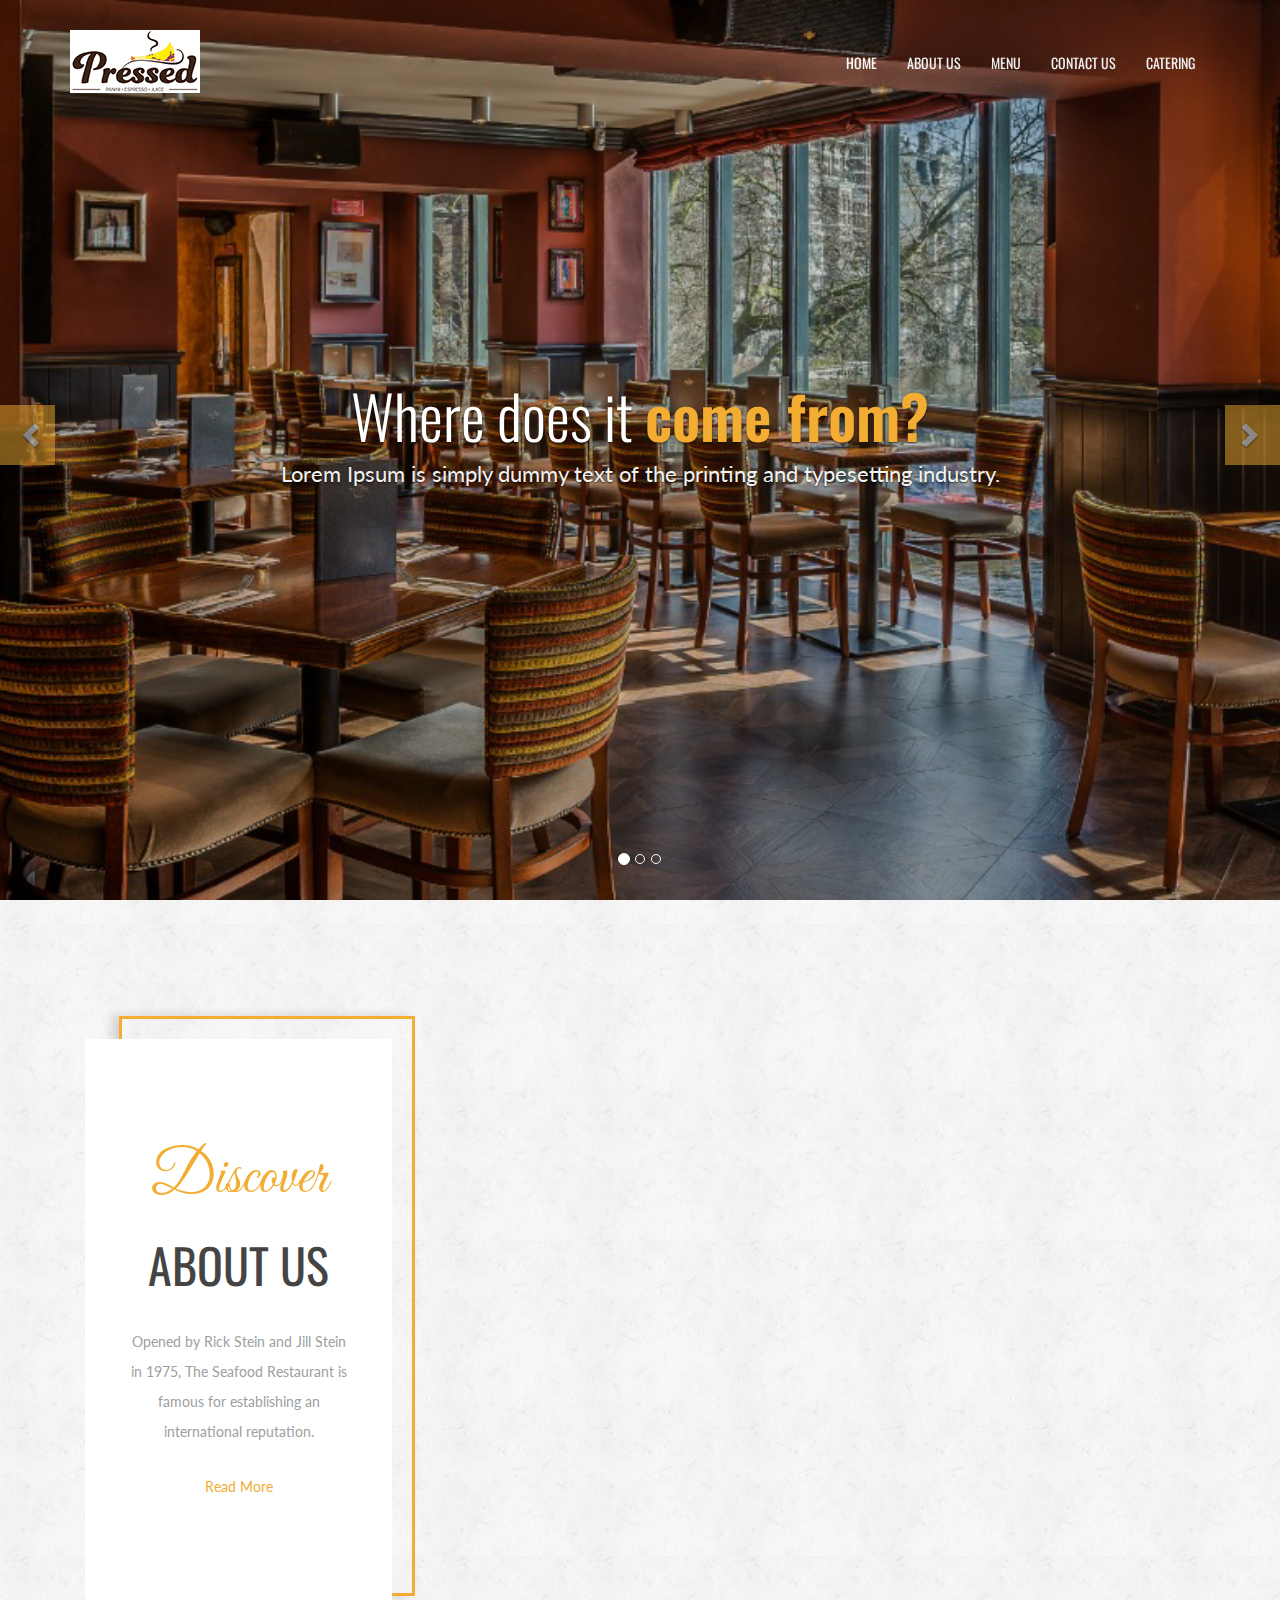
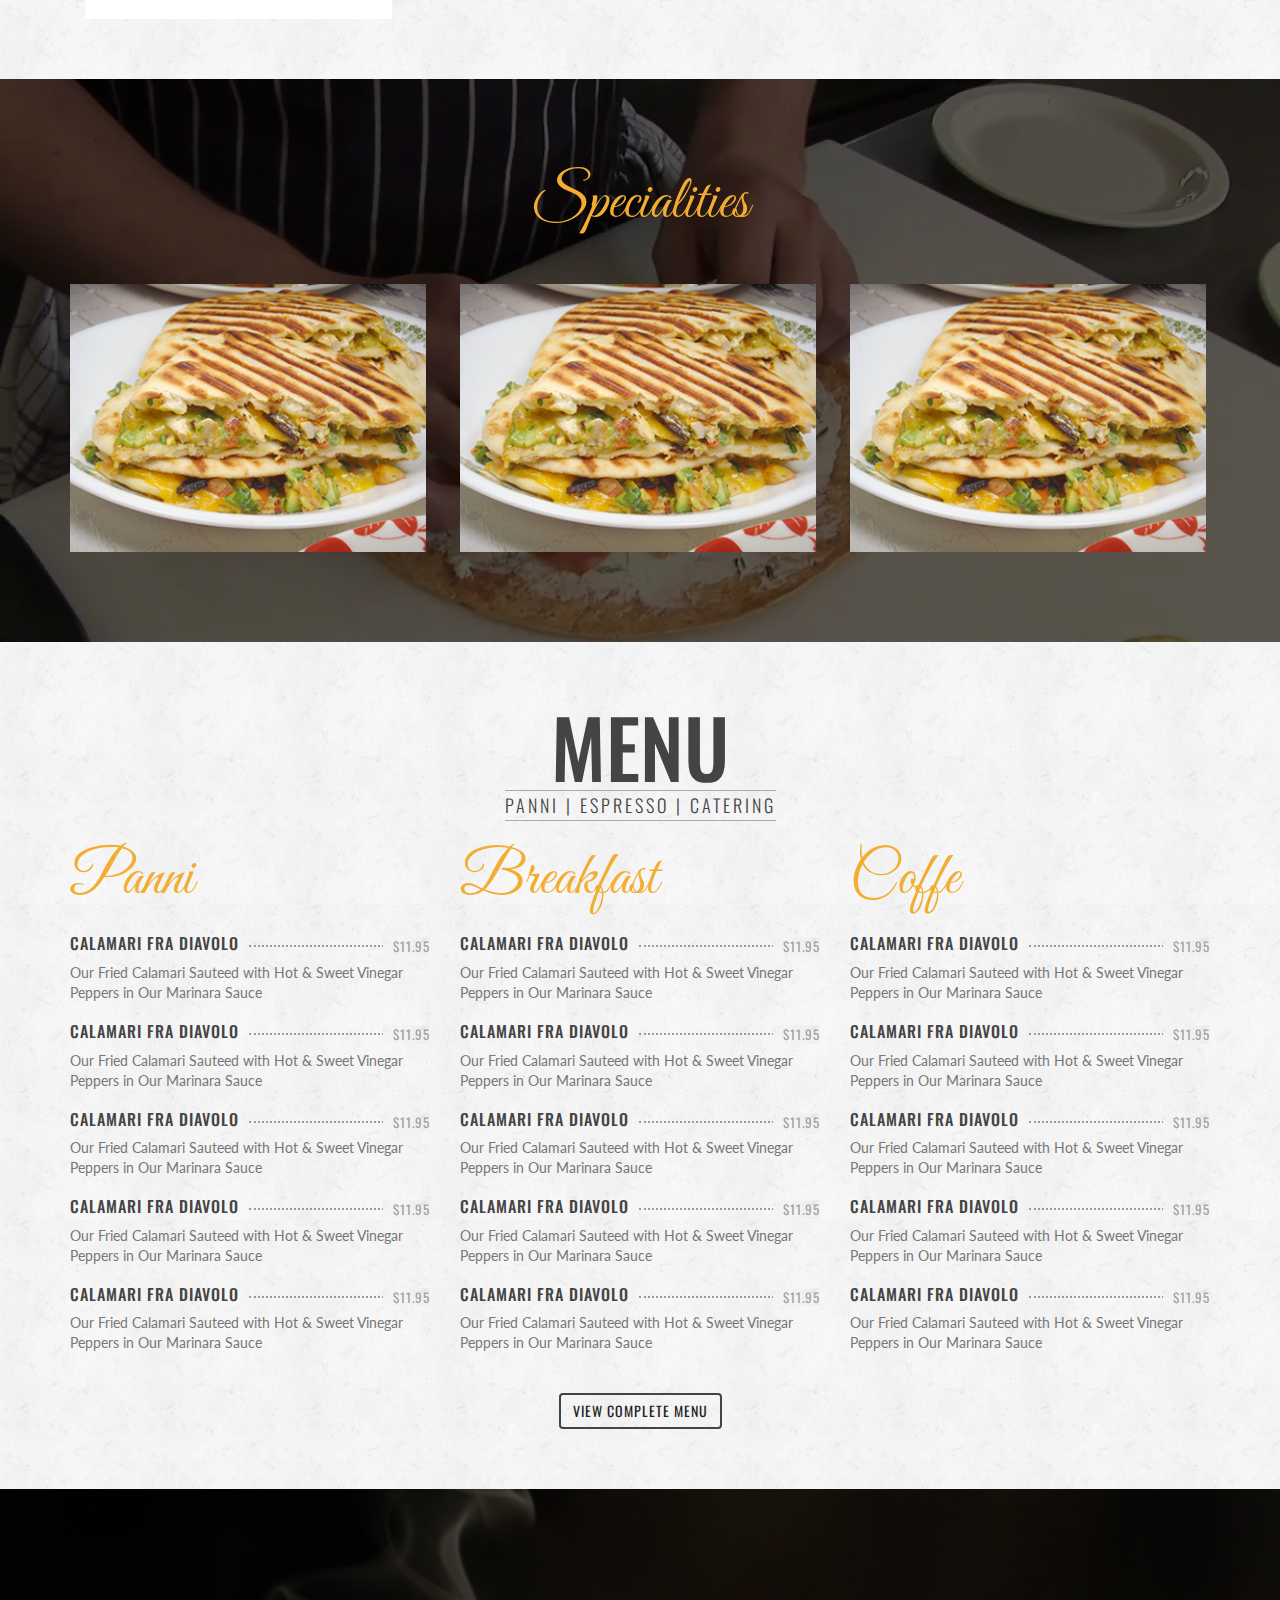
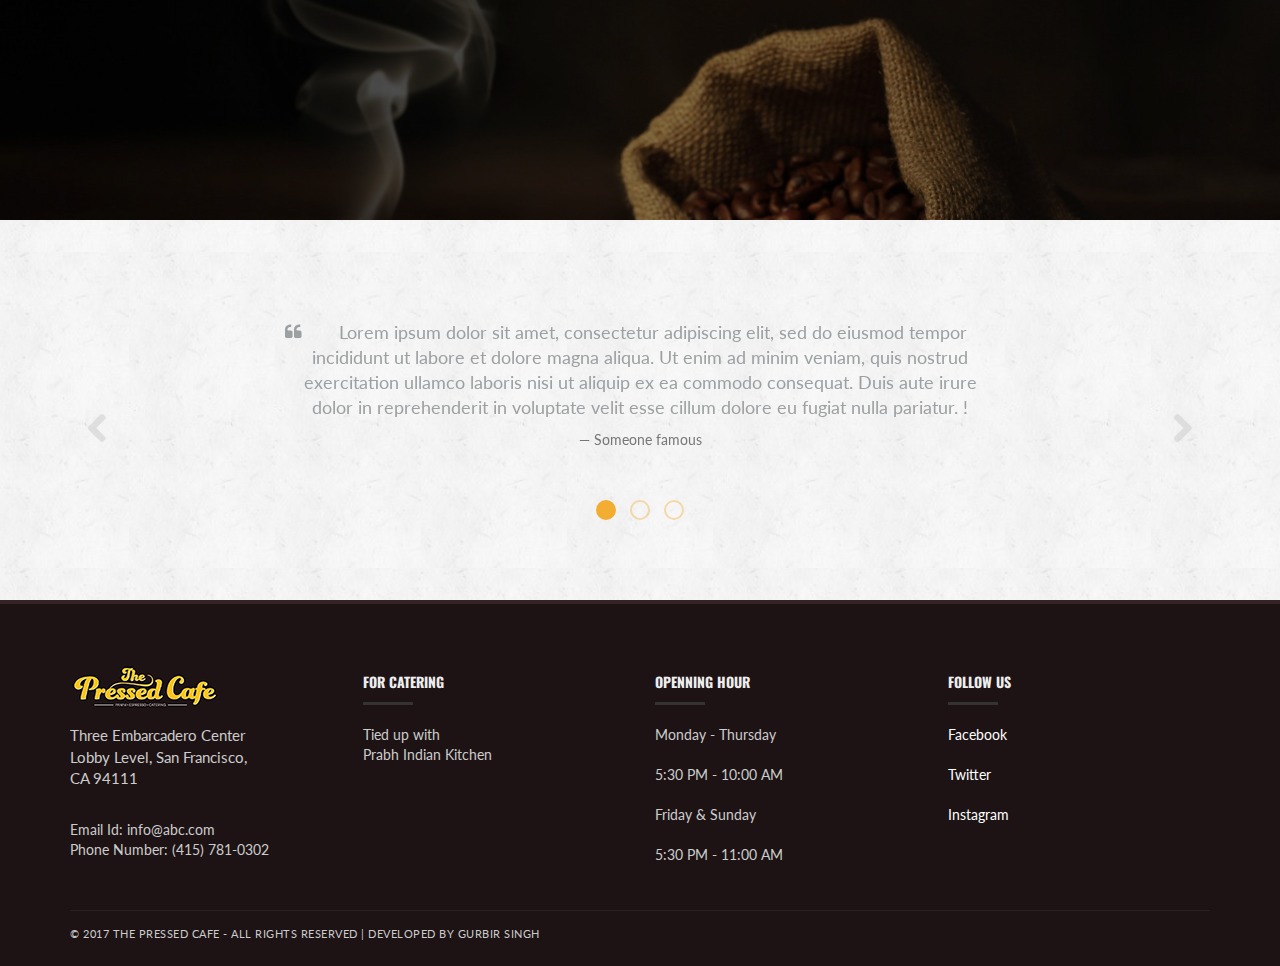
<file: index.html>
<!DOCTYPE html PUBLIC "-//W3C//DTD XHTML 1.0 Transitional//EN" "http://www.w3.org/TR/xhtml1/DTD/xhtml1-transitional.dtd">
<html xmlns="http://www.w3.org/1999/xhtml">
<head>
<meta http-equiv="Content-Type" content="text/html; charset=UTF-8" />
<meta name="viewport" content="width=device-width, initial-scale=1, maximum-scale=1">
<title>The Pressed Cafe: Home</title>

<!-- CSS -->
<link rel="stylesheet" href="css/bootstrap.min.css">
<link rel="stylesheet" href="fonts/font-awesome.min.css" />
<link rel="stylesheet" href="css/animate.css" />
<link rel="stylesheet" href="css/style.css" />
<link rel="stylesheet" href="css/responsive.css" />

<!-- JS -->
<script src="js/jquery.min.js"></script>
<script src="js/bootstrap.min.js"></script>


</head>

<body>

<!-- Menu -->
<nav class="navbar navbar-inverse" data-spy="affix" data-offset-top="80">
  <div class="container">
    <div class="navbar-header">
      <button type="button" class="navbar-toggle" data-toggle="collapse" data-target="#myNavbar">
        <span class="icon-bar"></span>
        <span class="icon-bar"></span>
        <span class="icon-bar"></span>                        
      </button>
      <a class="navbar-brand" href="index.html"><img src="images/logo.jpg" /></a>
    </div>
    <div class="collapse navbar-collapse" id="myNavbar">
      <ul class="nav navbar-nav navbar-right">
        <li class="active"><a href="index.html">Home</a></li>
        <li><a href="about.html">About Us</a></li>
        <li><a href="menu.html">MENU</a></li>
        <li><a href="contact.html">Contact US</a></li>
        <li><a href="catering.html">Catering</a></li>
      </ul>
    </div>
  </div>
</nav>
  

<!-- /Menu -->

<!-- SLider -->
<section id="myCarousel" class="carousel slide">
        <!-- Indicators -->
        <ol class="carousel-indicators">
            <li data-target="#myCarousel" data-slide-to="0" class="active"></li>
            <li data-target="#myCarousel" data-slide-to="1"></li>
            <li data-target="#myCarousel" data-slide-to="2"></li>
        </ol>

        <!-- Wrapper for Slides -->
        <div class="carousel-inner">
            <div class="item active">
                <div class="fill" style="background-image:url('images/slide1.jpg');"></div>
                <div class="carousel-caption wow" data="500ms">
                    <h2>Where does it <span>come from?</span></h2>
                    <p>Lorem Ipsum is simply dummy text of the printing and typesetting industry.</p>
                </div>
            </div>
            <div class="item">
                <div class="fill" style="background-image:url('images/slide2.jpg');"></div>
                <div class="carousel-caption">
                    <h2>Why do we <span>use it?</span></h2>
                    <p>Lorem Ipsum is simply dummy text of the printing and typesetting industry.</p>
                </div>
            </div>
            <div class="item">
                <div class="fill" style="background-image:url('images/slide3.jpg');"></div>
                <div class="carousel-caption">
                    <h2>What is Lorem <span>Ipsum?</span></h2>
                    <p>Lorem Ipsum is simply dummy text of the printing and typesetting industry.</p>
                </div>
            </div>
        </div>

        <!-- Controls -->
        <!-- Left and right controls -->
        <a class="left carousel-control" href="#myCarousel" role="button" data-slide="prev">
          <span class="glyphicon glyphicon-chevron-left" aria-hidden="true"></span>
          <span class="sr-only">Previous</span>
        </a>
        <a class="right carousel-control" href="#myCarousel" role="button" data-slide="next">
          <span class="glyphicon glyphicon-chevron-right" aria-hidden="true"></span>
          <span class="sr-only">Next</span>
        </a>

</section>
<!-- /SLider-->

<section class="section">
	<div class="container">
		<div class="row">
        	<!-- Side design-->
        	<div class="wpb_column vc_column_container col-md-4 col-sm-12 col-xs-12">
            	<div class="vc_column-inner vc_custom_1465202647513">
                	<div class="wpb_wrapper">       
                     <div class="rit-boxStory boxText  clearfix">
                        <div class="boxStory-content">
                            <div class="group-image-boxStory clearfix">
                                <div class="content clearfix">
            						<div class="sub_title"><h4 class="subtitle">Discover</h4><h3 class="bannertitle">About Us</h3></div> 
                                    	<div class="des-banner">
                                        	<p>Opened by Rick Stein and Jill Stein in 1975, The Seafood Restaurant is famous for establishing an international reputation. </p>
                                        </div>
                                        <a class="linkbanner" href="about.html">Read More</a>
                                </div>
                           	</div>
                        </div>
                    <div class="boxStory-border">
                        <div class="boxStory-border-inner">
                        </div>
                    </div>

        			</div>

        			</div>
        		</div>
        	</div>
        	<!-- SIde Design End -->
            
            <div class="col-md-4 col-sm-6 col-xs-6">
            	<div class="boxStory-border-inner wow slideInUp" data-wow-duration="1s">
         			<img height="592" src="images/a1.jpg" class="img-responsive" alt="" />
                 </div>
            </div>
            
            <div class="col-md-4 col-sm-6 col-xs-6">
            	<div class="boxStory-border-inner box-story-top wow slideInUp" data-wow-duration="1s">
         			<img height="592" src="images/f2.jpg" class="img-responsive" alt="" />
                 </div>
            </div>
            
            
        </div>
    </div>
</section>

<div id="demo-1" data-dir="down" class="parallax">
	<div class="container">
    	<div class="row">
        	<div class="col-md-12 col-sm-12 col-xs-12">
            	<h4 class="subtitle text-center">Specialities</h4>
            </div>
    	</div>
        
        <div class="row">
        	<div class="x_content">
                <div class="specialities">
                    <div class="portfolio-img">
                        <img src="images/panni.jpg" class="img-responsive">
                        <div class="overlay">
                            <div class="text">
                                PANNI
                            </div>
                        </div>
                    </div>
                </div>
            </div>
        
        	<div class="x_content">
                <div class="specialities">
                    <div class="portfolio-img">
                        <img src="images/panni.jpg" class="img-responsive">
                        <div class="overlay">
                            <div class="text">
                                ESPRESSO
                            </div>
                        </div>
                    </div>
                </div>
            </div>	
            
            <div class="x_content">
                <div class="specialities">
                    <div class="portfolio-img">
                        <img src="images/panni.jpg" class="img-responsive">
                        <div class="overlay">
                            <div class="text">
                                CATERING
                            </div>
                        </div>
                    </div>
                </div>
            </div>
        
        </div>
            
    </div>
    
</div>

<section class="section">
	<div class="container">
    	<div class="row">
        	<div class="col-md-12">
            	<div class="dine-heading">
    
                    <div class="heading-container">
                		<h2 class="heading-title">MENU</h2>
                    </div>
    				<h4 class="heading-subtitle">
                    	PANNI | ESPRESSO | CATERING  
                    </h4>
    			</div>
            </div>
            
            <div class="col-md-4 col-sm-4 col-xs-12">
            	<div class="food-menu">
                	<h4 class="subtitle">Panni</h4>
                    <div class="dine-menu">
                        <div class="dine-menu-item">
                            <h3 class="menu-item-name">Calamari Fra Diavolo</h3>
                            <span class="menu-item-price">$11.95</span>
                            <div class="menu-item-desc">
                            Our Fried Calamari Sauteed with Hot &amp; Sweet Vinegar Peppers in Our Marinara Sauce    
                            </div>
                         </div><!-- .dine-menu-item -->
                         
                         <div class="dine-menu-item">
                            <h3 class="menu-item-name">Calamari Fra Diavolo</h3>
                            <span class="menu-item-price">$11.95</span>
                            <div class="menu-item-desc">
                            Our Fried Calamari Sauteed with Hot &amp; Sweet Vinegar Peppers in Our Marinara Sauce    
                            </div>
                         </div><!-- .dine-menu-item -->
                         
                         <div class="dine-menu-item">
                            <h3 class="menu-item-name">Calamari Fra Diavolo</h3>
                            <span class="menu-item-price">$11.95</span>
                            <div class="menu-item-desc">
                            Our Fried Calamari Sauteed with Hot &amp; Sweet Vinegar Peppers in Our Marinara Sauce    
                            </div>
                         </div><!-- .dine-menu-item -->
                         
                         <div class="dine-menu-item">
                            <h3 class="menu-item-name">Calamari Fra Diavolo</h3>
                            <span class="menu-item-price">$11.95</span>
                            <div class="menu-item-desc">
                            Our Fried Calamari Sauteed with Hot &amp; Sweet Vinegar Peppers in Our Marinara Sauce    
                            </div>
                         </div><!-- .dine-menu-item -->
                         
                         <div class="dine-menu-item">
                            <h3 class="menu-item-name">Calamari Fra Diavolo</h3>
                            <span class="menu-item-price">$11.95</span>
                            <div class="menu-item-desc">
                            Our Fried Calamari Sauteed with Hot &amp; Sweet Vinegar Peppers in Our Marinara Sauce    
                            </div>
                         </div><!-- .dine-menu-item -->
                         
                         
					</div>
                </div>
            </div>
            
            <div class="col-md-4 col-sm-4 col-xs-12">
            	<div class="food-menu">
                	<h4 class="subtitle">Breakfast</h4>
                    <div class="dine-menu">
                        <div class="dine-menu-item">
                            <h3 class="menu-item-name">Calamari Fra Diavolo</h3>
                            <span class="menu-item-price">$11.95</span>
                            <div class="menu-item-desc">
                            Our Fried Calamari Sauteed with Hot &amp; Sweet Vinegar Peppers in Our Marinara Sauce    
                            </div>
                         </div><!-- .dine-menu-item -->
                         
                         <div class="dine-menu-item">
                            <h3 class="menu-item-name">Calamari Fra Diavolo</h3>
                            <span class="menu-item-price">$11.95</span>
                            <div class="menu-item-desc">
                            Our Fried Calamari Sauteed with Hot &amp; Sweet Vinegar Peppers in Our Marinara Sauce    
                            </div>
                         </div><!-- .dine-menu-item -->
                         
                         <div class="dine-menu-item">
                            <h3 class="menu-item-name">Calamari Fra Diavolo</h3>
                            <span class="menu-item-price">$11.95</span>
                            <div class="menu-item-desc">
                            Our Fried Calamari Sauteed with Hot &amp; Sweet Vinegar Peppers in Our Marinara Sauce    
                            </div>
                         </div><!-- .dine-menu-item -->
                         
                         <div class="dine-menu-item">
                            <h3 class="menu-item-name">Calamari Fra Diavolo</h3>
                            <span class="menu-item-price">$11.95</span>
                            <div class="menu-item-desc">
                            Our Fried Calamari Sauteed with Hot &amp; Sweet Vinegar Peppers in Our Marinara Sauce    
                            </div>
                         </div><!-- .dine-menu-item -->
                         
                         <div class="dine-menu-item">
                            <h3 class="menu-item-name">Calamari Fra Diavolo</h3>
                            <span class="menu-item-price">$11.95</span>
                            <div class="menu-item-desc">
                            Our Fried Calamari Sauteed with Hot &amp; Sweet Vinegar Peppers in Our Marinara Sauce    
                            </div>
                         </div><!-- .dine-menu-item -->
                         
                         
                         
					</div>
                </div>
            </div>
            
            <div class="col-md-4 col-sm-4 col-xs-12">
            	<div class="food-menu">
                	<h4 class="subtitle">Coffe</h4>
                    <div class="dine-menu">
                        <div class="dine-menu-item">
                            <h3 class="menu-item-name">Calamari Fra Diavolo</h3>
                            <span class="menu-item-price">$11.95</span>
                            <div class="menu-item-desc">
                            Our Fried Calamari Sauteed with Hot &amp; Sweet Vinegar Peppers in Our Marinara Sauce    
                            </div>
                         </div><!-- .dine-menu-item -->
                         
                         <div class="dine-menu-item">
                            <h3 class="menu-item-name">Calamari Fra Diavolo</h3>
                            <span class="menu-item-price">$11.95</span>
                            <div class="menu-item-desc">
                            Our Fried Calamari Sauteed with Hot &amp; Sweet Vinegar Peppers in Our Marinara Sauce    
                            </div>
                         </div><!-- .dine-menu-item -->
                         
                         <div class="dine-menu-item">
                            <h3 class="menu-item-name">Calamari Fra Diavolo</h3>
                            <span class="menu-item-price">$11.95</span>
                            <div class="menu-item-desc">
                            Our Fried Calamari Sauteed with Hot &amp; Sweet Vinegar Peppers in Our Marinara Sauce    
                            </div>
                         </div><!-- .dine-menu-item -->
                         
                         <div class="dine-menu-item">
                            <h3 class="menu-item-name">Calamari Fra Diavolo</h3>
                            <span class="menu-item-price">$11.95</span>
                            <div class="menu-item-desc">
                            Our Fried Calamari Sauteed with Hot &amp; Sweet Vinegar Peppers in Our Marinara Sauce    
                            </div>
                         </div><!-- .dine-menu-item -->
                         
                         <div class="dine-menu-item">
                            <h3 class="menu-item-name">Calamari Fra Diavolo</h3>
                            <span class="menu-item-price">$11.95</span>
                            <div class="menu-item-desc">
                            Our Fried Calamari Sauteed with Hot &amp; Sweet Vinegar Peppers in Our Marinara Sauce    
                            </div>
                         </div><!-- .dine-menu-item -->
                           
					</div>
                </div>
            </div>
            
        </div>
    
    	<div class="row">
        	<div class="col-md-12 col-sm-12 col-xs-12">
            	<center>
                	<br/>
                	<a href="menu.html" class="button btn">VIEW complete menu</a>
                </center>
            </div>
        </div>
    </div>
</section>

<div id="demo-2" data-dir="down" class="parallax">
	<div class="container">
    	<div class="row">
        	<div class="col-md-12 col-sm-12 col-xs-12">
            	<div class="calling wow zoomIn" data-wow-duration="1s" data-wow-delay="500ms">
                	<h1>CALL : (415) 781-0302</h1>
                </div>
            </div>
        </div>
    </div>
</div>

<section class="section">
	<div class="container">
    	<div class="row">
            <div class="col-md-12" data-wow-delay="0.2s">
                <div class="carousel slide" data-ride="carousel" id="quote-carousel">
                    <!-- Bottom Carousel Indicators -->
                    <ol class="carousel-indicators">
                        <li data-target="#quote-carousel" data-slide-to="0" class="active">
                        </li>
                        <li data-target="#quote-carousel" data-slide-to="1">
                        </li>
                        <li data-target="#quote-carousel" data-slide-to="2">
                        </li>
                    </ol>

                    <!-- Carousel Slides / Quotes -->
                    <div class="carousel-inner text-center">

                        <!-- Quote 1 -->
                        <div class="item active">
                            <blockquote>
                                <div class="row">
                                    <div class="col-sm-8 col-sm-offset-2">

                                        <p>Lorem ipsum dolor sit amet, consectetur adipiscing elit, sed do eiusmod tempor incididunt ut labore et dolore magna aliqua. Ut enim ad minim veniam, quis nostrud exercitation ullamco laboris nisi ut aliquip ex ea commodo consequat. Duis aute irure dolor in reprehenderit in voluptate velit esse cillum dolore eu fugiat nulla pariatur. !</p>
                                        <small>Someone famous</small>
                                    </div>
                                </div>
                            </blockquote>
                        </div>
                        <!-- Quote 2 -->
                        <div class="item">
                            <blockquote>
                                <div class="row">
                                    <div class="col-sm-8 col-sm-offset-2">

                                        <p>Lorem ipsum dolor sit amet, consectetur adipiscing elit, sed do eiusmod tempor incididunt ut labore et dolore magna aliqua. Ut enim ad minim veniam, quis nostrud exercitation ullamco laboris nisi ut aliquip ex ea commodo consequat. Duis aute irure dolor in reprehenderit in voluptate velit esse cillum dolore eu fugiat nulla pariatur. </p>
                                        <small>Someone famous</small>
                                    </div>
                                </div>
                            </blockquote>
                        </div>
                        <!-- Quote 3 -->
                        <div class="item">
                            <blockquote>
                                <div class="row">
                                    <div class="col-sm-8 col-sm-offset-2">

                                        <p>Lorem ipsum dolor sit amet, consectetur adipiscing elit, sed do eiusmod tempor incididunt ut labore et dolore magna aliqua. Ut enim ad minim veniam, quis nostrud exercitation ullamco laboris nisi ut aliquip ex ea commodo consequat. Duis aute irure dolor in reprehenderit in voluptate velit esse cillum dolore eu fugiat nulla pariatur. .</p>
                                        <small>Someone famous</small>
                                    </div>
                                </div>
                            </blockquote>
                        </div>
                    </div>

                    <!-- Carousel Buttons Next/Prev -->
                    <a data-slide="prev" href="#quote-carousel" class="left carousel-control"><i class="fa fa-chevron-left"></i></a>
                    <a data-slide="next" href="#quote-carousel" class="right carousel-control"><i class="fa fa-chevron-right"></i></a>
                </div>
            </div>
        </div>
    </div>
</section>




<footer>
  <div class="container">
    <div class="row footer-widgets">
      
      <!-- Start Contact Widget -->
      <div class="col-sm-3 col-xs-12">
        <div class="footer-widget contact-widget">
          <div class="logo"><img src="images/logo-2.jpg" /></div>
          <p>Three Embarcadero Center<br/>
          Lobby Level, San Francisco,<br/> CA 94111
          </p>
          
          <ul>
            <li><span>Email Id:</span> info@abc.com</li>
            <li><span>Phone Number:</span> (415) 781-0302</li>
          </ul>
        </div>
      </div>
      <!-- .col-md-3 -->
      <!-- End Contact Widget -->
	  
      <div class="col-sm-3 col-xs-12">
        <div class="footer-widget widgets">
          <h4>For Catering<span class="head-line"></span></h4>
          <p>
          	Tied up with <br/> Prabh Indian Kitchen
          </p>
        </div>
      </div>

      <!-- Start Apple Widget -->
      <div class="col-sm-3 col-xs-12">
        <div class="footer-widget widgets">
          <h4>Openning Hour<span class="head-line"></span></h4>
          <ul>
            <li>
              <p>Monday - Thursday</p>
            </li>
            <li>
              <p>5:30 PM - 10:00 AM</p>
            </li>
            <li>
              <p>Friday & Sunday</p>
            </li>
            <li>
              <p>5:30 PM - 11:00 AM</p>
            </li>
          </ul>
        </div>
      </div>
      <!-- .col-sm-3 -->
      <!-- End Apple Widget -->
      
      <!-- Start Solutions Widget -->
      <div class="col-sm-3 col-xs-12">
        <div class="footer-widget widgets">
          <h4>Follow Us<span class="head-line"></span></h4>
          <ul>
            <li>
              <p><a href="#">Facebook</a></p>
            </li>
            <li>
              <p><a href="#">Twitter</a></p>
            </li>
            <li>
              <p><a href="#">Instagram</a></p>
            </li>
          </ul>
        </div>
      </div>
      <!-- .col-sm-3 -->
      <!-- End Solution Widget -->


    </div>
    <!-- row -->

    <!-- Start Copyright -->
    <div class="copyright-section">
      <div class="row">
        <div class="col-md-12">
          <p>© 2017 THE PRESSED CAFE - All Rights Reserved | DEVELOPED BY GURBIR SINGH </p>
        </div>
        
      </div>
    </div>
    <!-- End Copyright -->

  </div>
</footer>


</body>

<script type="text/javascript" src="js/simpleparallax.min.js"></script>
<script type="text/javascript" src="js/wow.min.js"></script>
<script type="text/javascript" src="js/custom.js"></script>

</html>
</file>
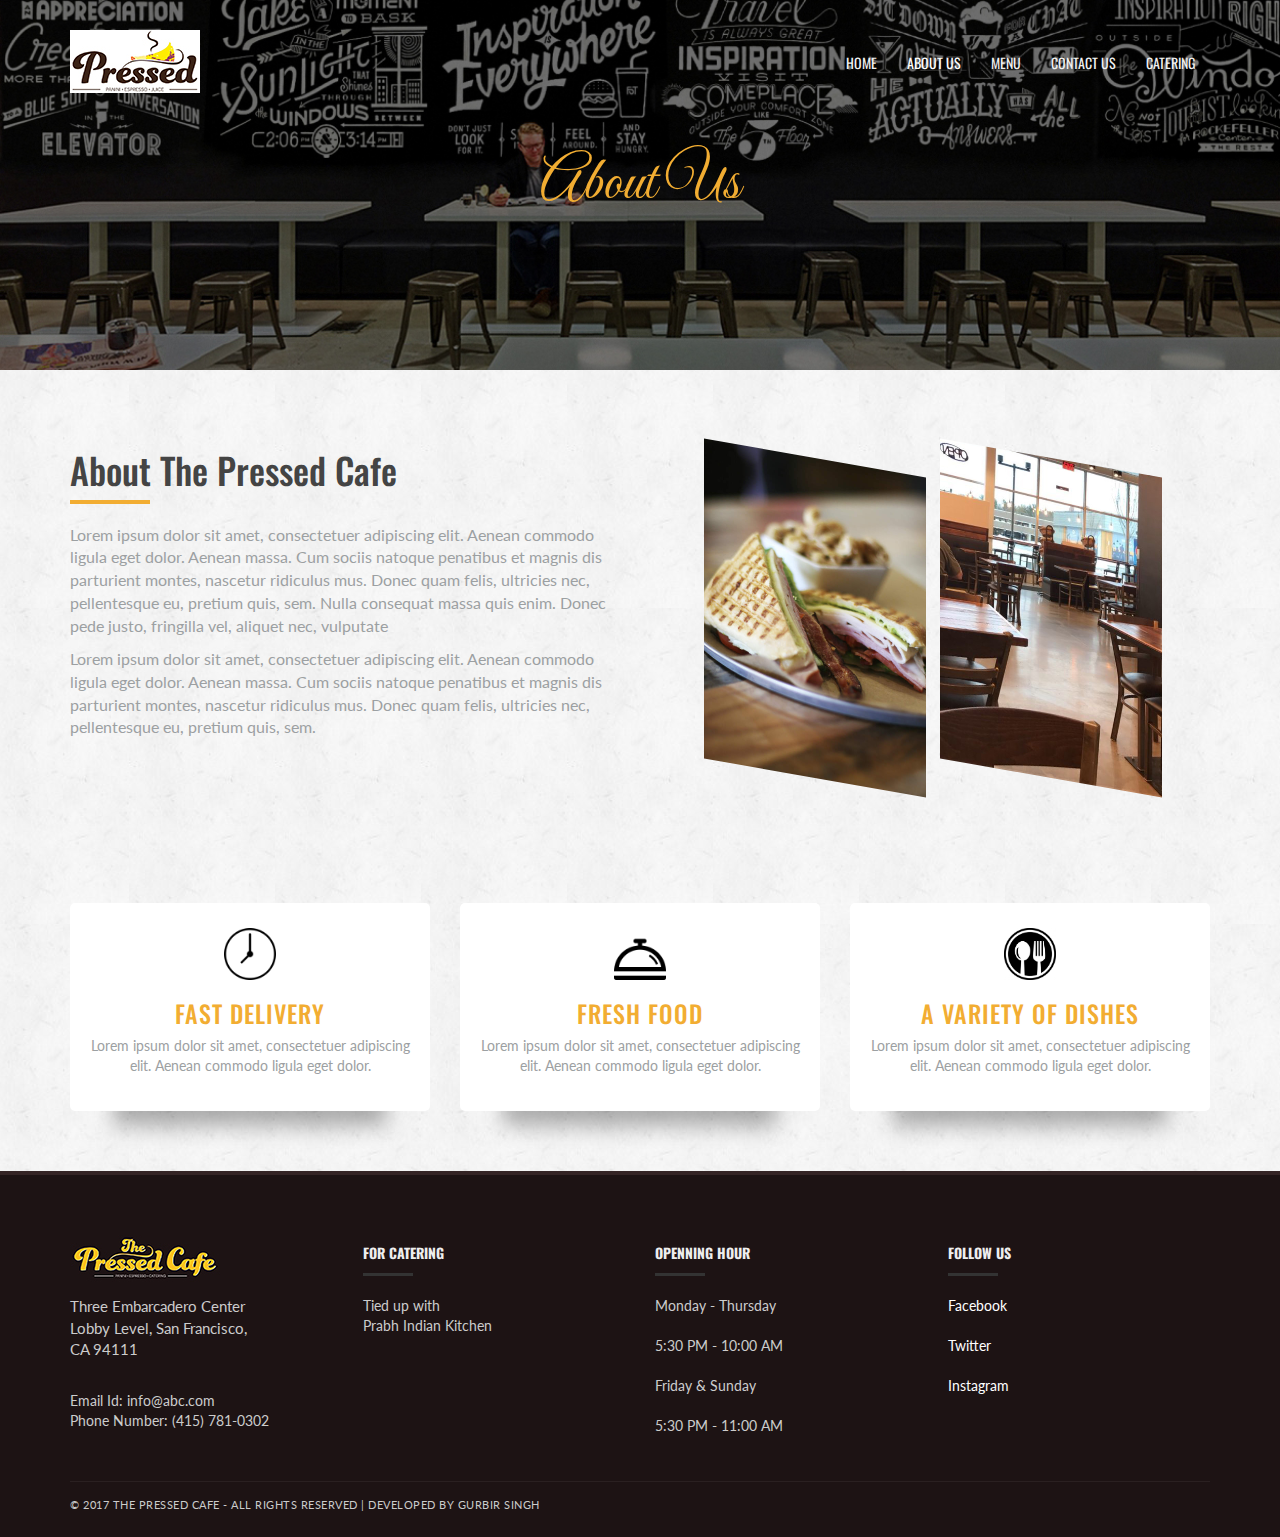
<file: about.html>
<!DOCTYPE html PUBLIC "-//W3C//DTD XHTML 1.0 Transitional//EN" "http://www.w3.org/TR/xhtml1/DTD/xhtml1-transitional.dtd">
<html xmlns="http://www.w3.org/1999/xhtml">
<head>
<meta http-equiv="Content-Type" content="text/html; charset=UTF-8" />
<meta name="viewport" content="width=device-width, initial-scale=1, maximum-scale=1">
<title>The Pressed Cafe: About Us</title>

<!-- CSS -->
<link rel="stylesheet" href="https://maxcdn.bootstrapcdn.com/bootstrap/3.3.7/css/bootstrap.min.css">
<link rel="stylesheet" href="fonts/font-awesome.min.css" />
<link rel="stylesheet" href="css/animate.css" />
<link rel="stylesheet" href="css/style.css" />
<link rel="stylesheet" href="css/responsive.css" />

<!-- JS -->
<script src="https://ajax.googleapis.com/ajax/libs/jquery/3.2.1/jquery.min.js"></script>
<script src="https://maxcdn.bootstrapcdn.com/bootstrap/3.3.7/js/bootstrap.min.js"></script>



</head>

<body>

<!-- Menu -->
<nav class="navbar navbar-inverse" data-spy="affix" data-offset-top="80">
  <div class="container">
    <div class="navbar-header">
      <button type="button" class="navbar-toggle" data-toggle="collapse" data-target="#myNavbar">
        <span class="icon-bar"></span>
        <span class="icon-bar"></span>
        <span class="icon-bar"></span>                        
      </button>
      <a class="navbar-brand" href="index.html"><img src="images/logo.jpg" /></a>
    </div>
    <div class="collapse navbar-collapse" id="myNavbar">
      <ul class="nav navbar-nav navbar-right">
        <li><a href="index.html">Home</a></li>
        <li class="active"><a href="about.html">About Us</a></li>
        <li><a href="menu.html">MENU</a></li>
        <li><a href="contact.html">Contact US</a></li>
        <li><a href="catering.html">Catering</a></li>
      </ul>
    </div>
  </div>
</nav>
<!-- /Menu -->

<div id="demo-5" data-dir="down" class="parallax">
	<div class="container">
    	<div class="row">
        	<div class="col-md-12 col-sm-12 col-xs-12">
            	<h4 class="subtitle ex-title text-center">About Us</h4>
            </div>
    	</div>
     </div>        
</div>

<section  class="section">
	<div class="container">
    	<div class="row">
        	<div class="col-md-6 col-sm-6 col-xs-12">
            	<div class="about-us">
                	<h1>About The Pressed Cafe<span class="head-line"></span></h1>
                    <p>
                    Lorem ipsum dolor sit amet, consectetuer adipiscing elit. Aenean commodo ligula eget dolor. Aenean massa. Cum sociis natoque penatibus et magnis dis parturient montes, nascetur ridiculus mus. Donec quam felis, ultricies nec, pellentesque eu, pretium quis, sem. Nulla consequat massa quis enim. Donec pede justo, fringilla vel, aliquet nec, vulputate
                    </p>
                    
                    <p>
                    Lorem ipsum dolor sit amet, consectetuer adipiscing elit. Aenean commodo ligula eget dolor. Aenean massa. Cum sociis natoque penatibus et magnis dis parturient montes, nascetur ridiculus mus. Donec quam felis, ultricies nec, pellentesque eu, pretium quis, sem.
                    </p>
                    
                </div>
            </div>
            
            <div class="col-md-6 col-sm-6 col-xs-12">
            	<div class="skew-effects">
                	<div class="skew-1">
                    </div>
                    
                    <div class="skew-2">
                    </div>
                
                </div>
            </div>
            
        </div>
    </div>
</section>

<section class="section">
	<div class="container">
    	<div class="row">
        	<div class="col-md-4 col-sm-4 col-xs-12">
            	<div class="services">
                	<div class="service-icons">
                    	<img src="images/1496312950_clock.png" width="52" height="52" />
                    </div>
                    <h3>Fast delivery</h3>
                    <p>
                    Lorem ipsum dolor sit amet, consectetuer adipiscing elit. Aenean commodo ligula eget dolor. 
                    </p>
                </div>
            </div>
            
            <div class="col-md-4 col-sm-4 col-xs-12">
            	<div class="services">
                	<div class="service-icons">
                    	<img src="images/1496313126_food-drink-36.png" width="52" height="52" />
                    </div>
                    <h3>Fresh Food</h3>
                    <p>
                    Lorem ipsum dolor sit amet, consectetuer adipiscing elit. Aenean commodo ligula eget dolor. 
                    </p>
                </div>
            </div>
            
            <div class="col-md-4 col-sm-4 col-xs-12">
            	<div class="services">
                	<div class="service-icons">
                    	<img src="images/1496313058_food-dishes.jpg" width="52" height="52" />
                    </div>
                    <h3>A variety of dishes</h3>
                    <p>
                    Lorem ipsum dolor sit amet, consectetuer adipiscing elit. Aenean commodo ligula eget dolor. 
                    </p>
                </div>
            </div>
            
        </div>
    </div>
</section>


<footer>
  <div class="container">
    <div class="row footer-widgets">
      
      <!-- Start Contact Widget -->
      <div class="col-sm-3 col-xs-12">
        <div class="footer-widget contact-widget">
          <div class="logo"><img src="images/logo-2.jpg" /></div>
          <p>Three Embarcadero Center<br/>
          Lobby Level, San Francisco,<br/> CA 94111
          </p>
          
          <ul>
            <li><span>Email Id:</span> info@abc.com</li>
            <li><span>Phone Number:</span> (415) 781-0302</li>
          </ul>
        </div>
      </div>
      <!-- .col-md-3 -->
      <!-- End Contact Widget -->
	  
      <div class="col-sm-3 col-xs-12">
        <div class="footer-widget widgets">
          <h4>For Catering<span class="head-line"></span></h4>
          <p>
          	Tied up with <br/> Prabh Indian Kitchen
          </p>
        </div>
      </div>

      <!-- Start Apple Widget -->
      <div class="col-sm-3 col-xs-12">
        <div class="footer-widget widgets">
          <h4>Openning Hour<span class="head-line"></span></h4>
          <ul>
            <li>
              <p>Monday - Thursday</p>
            </li>
            <li>
              <p>5:30 PM - 10:00 AM</p>
            </li>
            <li>
              <p>Friday & Sunday</p>
            </li>
            <li>
              <p>5:30 PM - 11:00 AM</p>
            </li>
          </ul>
        </div>
      </div>
      <!-- .col-sm-3 -->
      <!-- End Apple Widget -->
      
      <!-- Start Solutions Widget -->
      <div class="col-sm-3 col-xs-12">
        <div class="footer-widget widgets">
          <h4>Follow Us<span class="head-line"></span></h4>
          <ul>
            <li>
              <p><a href="#">Facebook</a></p>
            </li>
            <li>
              <p><a href="#">Twitter</a></p>
            </li>
            <li>
              <p><a href="#">Instagram</a></p>
            </li>
          </ul>
        </div>
      </div>
      <!-- .col-sm-3 -->
      <!-- End Solution Widget -->


    </div>
    <!-- row -->

    <!-- Start Copyright -->
    <div class="copyright-section">
      <div class="row">
        <div class="col-md-12">
          <p>© 2017 THE PRESSED CAFE - All Rights Reserved | DEVELOPED BY GURBIR SINGH </p>
        </div>
        
      </div>
    </div>
    <!-- End Copyright -->

  </div>
</footer>


</body>

<script type="text/javascript" src="js/simpleparallax.min.js"></script>
<script type="text/javascript" src="js/wow.min.js"></script>
<script type="text/javascript" src="js/custom.js"></script>

</html>
</file>
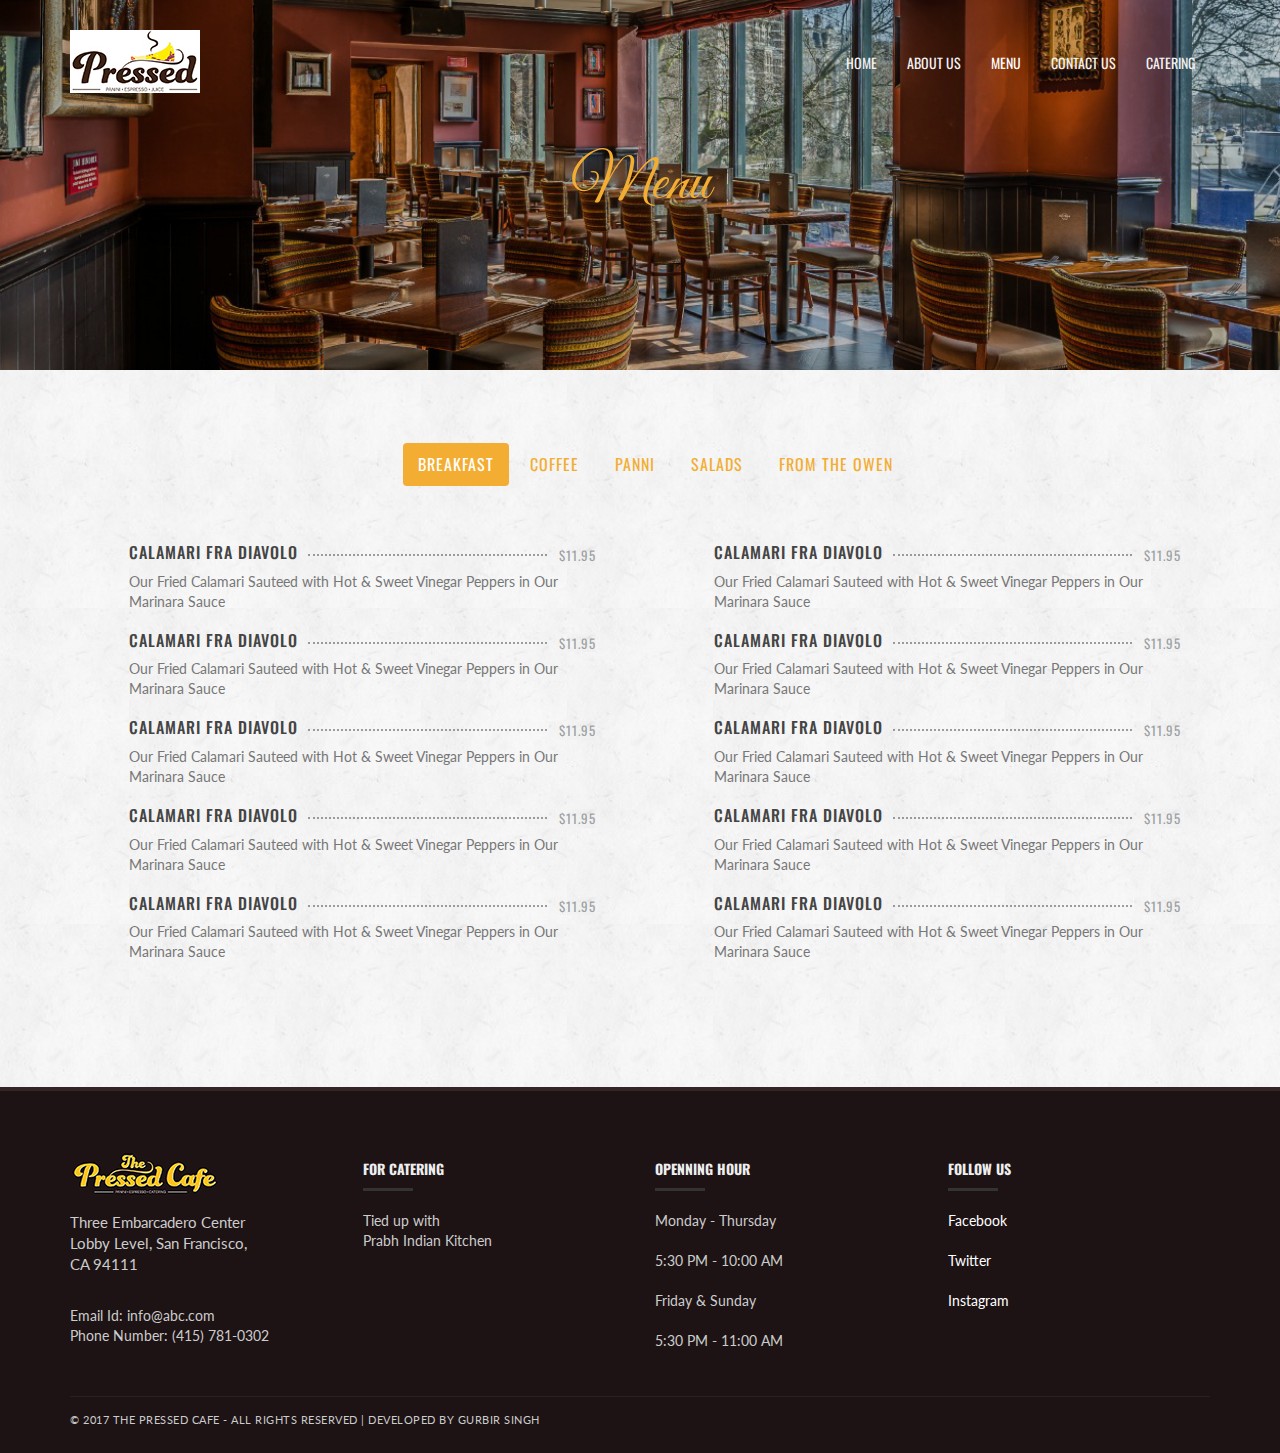
<file: menu.html>
<!DOCTYPE html PUBLIC "-//W3C//DTD XHTML 1.0 Transitional//EN" "http://www.w3.org/TR/xhtml1/DTD/xhtml1-transitional.dtd">
<html xmlns="http://www.w3.org/1999/xhtml">
<head>
<meta http-equiv="Content-Type" content="text/html; charset=UTF-8" />
<meta name="viewport" content="width=device-width, initial-scale=1, maximum-scale=1">
<title>The Pressed Cafe: MENU</title>

<!-- CSS -->
<link rel="stylesheet" href="https://maxcdn.bootstrapcdn.com/bootstrap/3.3.7/css/bootstrap.min.css">
<link rel="stylesheet" href="fonts/font-awesome.min.css" />
<link rel="stylesheet" href="css/animate.css" />
<link rel="stylesheet" href="css/style.css" />
<link rel="stylesheet" href="css/responsive.css" />

<!-- JS -->
<script src="https://ajax.googleapis.com/ajax/libs/jquery/3.2.1/jquery.min.js"></script>
<script src="https://maxcdn.bootstrapcdn.com/bootstrap/3.3.7/js/bootstrap.min.js"></script>



</head>

<body>

<!-- Menu -->
<nav class="navbar navbar-inverse" data-spy="affix" data-offset-top="80">
  <div class="container">
    <div class="navbar-header">
      <button type="button" class="navbar-toggle" data-toggle="collapse" data-target="#myNavbar">
        <span class="icon-bar"></span>
        <span class="icon-bar"></span>
        <span class="icon-bar"></span>                        
      </button>
      <a class="navbar-brand" href="index.html"><img src="images/logo.jpg" /></a>
    </div>
    <div class="collapse navbar-collapse" id="myNavbar">
      <ul class="nav navbar-nav navbar-right">
        <li><a href="index.html">Home</a></li>
        <li><a href="about.html">About Us</a></li>
        <li class="active"><a href="menu.html">MENU</a></li>
        <li><a href="contact.html">Contact US</a></li>
        <li><a href="catering.html">Catering</a></li>
      </ul>
    </div>
  </div>
</nav>
  

<!-- /Menu -->



<div id="demo-4" data-dir="down" class="parallax">
	<div class="container">
    	<div class="row">
        	<div class="col-md-12 col-sm-12 col-xs-12">
            	<h4 class="subtitle ex-title text-center">Menu</h4>
            </div>
    	</div>
     </div>
        
</div>

<section id="menu-tabs" class="section">
	<div class="container">
    	<div class="container">
          
          <ul class="nav nav-pills">
            <li class="active"><a data-toggle="pill" href="#breakfast">Breakfast</a></li>
            <li><a data-toggle="pill" href="#coffee">Coffee</a></li>
            <li><a data-toggle="pill" href="#panni">Panni</a></li>
            <li><a data-toggle="pill" href="#salads">Salads</a></li>
            <li><a data-toggle="pill" href="#from-d-owen">From the owen</a></li>
          </ul>
          
          <div class="tab-content">
          	<!-- BREAKFAST -->
            <div id="breakfast" class="tab-pane fade in active">
              <div class="row">
              	<div class="col-md-6 col-sm-6 col-xs-12">
                	<div class="dine-menu">
                        <div class="dine-menu-item">
                            <h3 class="menu-item-name">Calamari Fra Diavolo</h3>
                            <span class="menu-item-price">$11.95</span>
                            <div class="menu-item-desc">
                            Our Fried Calamari Sauteed with Hot &amp; Sweet Vinegar Peppers in Our Marinara Sauce    
                            </div>
                         </div><!-- .dine-menu-item -->
                         
                         <div class="dine-menu-item">
                            <h3 class="menu-item-name">Calamari Fra Diavolo</h3>
                            <span class="menu-item-price">$11.95</span>
                            <div class="menu-item-desc">
                            Our Fried Calamari Sauteed with Hot &amp; Sweet Vinegar Peppers in Our Marinara Sauce    
                            </div>
                         </div><!-- .dine-menu-item -->
                         
                         <div class="dine-menu-item">
                            <h3 class="menu-item-name">Calamari Fra Diavolo</h3>
                            <span class="menu-item-price">$11.95</span>
                            <div class="menu-item-desc">
                            Our Fried Calamari Sauteed with Hot &amp; Sweet Vinegar Peppers in Our Marinara Sauce    
                            </div>
                         </div><!-- .dine-menu-item -->
                         
                         <div class="dine-menu-item">
                            <h3 class="menu-item-name">Calamari Fra Diavolo</h3>
                            <span class="menu-item-price">$11.95</span>
                            <div class="menu-item-desc">
                            Our Fried Calamari Sauteed with Hot &amp; Sweet Vinegar Peppers in Our Marinara Sauce    
                            </div>
                         </div><!-- .dine-menu-item -->
                         
                         <div class="dine-menu-item">
                            <h3 class="menu-item-name">Calamari Fra Diavolo</h3>
                            <span class="menu-item-price">$11.95</span>
                            <div class="menu-item-desc">
                            Our Fried Calamari Sauteed with Hot &amp; Sweet Vinegar Peppers in Our Marinara Sauce    
                            </div>
                         </div><!-- .dine-menu-item -->
                         
                         
                         
					</div>
                </div>
                
                <div class="col-md-6 col-sm-6 col-xs-12">
                	<div class="dine-menu">
                        <div class="dine-menu-item">
                            <h3 class="menu-item-name">Calamari Fra Diavolo</h3>
                            <span class="menu-item-price">$11.95</span>
                            <div class="menu-item-desc">
                            Our Fried Calamari Sauteed with Hot &amp; Sweet Vinegar Peppers in Our Marinara Sauce    
                            </div>
                         </div><!-- .dine-menu-item -->
                         
                         <div class="dine-menu-item">
                            <h3 class="menu-item-name">Calamari Fra Diavolo</h3>
                            <span class="menu-item-price">$11.95</span>
                            <div class="menu-item-desc">
                            Our Fried Calamari Sauteed with Hot &amp; Sweet Vinegar Peppers in Our Marinara Sauce    
                            </div>
                         </div><!-- .dine-menu-item -->
                         
                         <div class="dine-menu-item">
                            <h3 class="menu-item-name">Calamari Fra Diavolo</h3>
                            <span class="menu-item-price">$11.95</span>
                            <div class="menu-item-desc">
                            Our Fried Calamari Sauteed with Hot &amp; Sweet Vinegar Peppers in Our Marinara Sauce    
                            </div>
                         </div><!-- .dine-menu-item -->
                         
                         <div class="dine-menu-item">
                            <h3 class="menu-item-name">Calamari Fra Diavolo</h3>
                            <span class="menu-item-price">$11.95</span>
                            <div class="menu-item-desc">
                            Our Fried Calamari Sauteed with Hot &amp; Sweet Vinegar Peppers in Our Marinara Sauce    
                            </div>
                         </div><!-- .dine-menu-item -->
                         
                         <div class="dine-menu-item">
                            <h3 class="menu-item-name">Calamari Fra Diavolo</h3>
                            <span class="menu-item-price">$11.95</span>
                            <div class="menu-item-desc">
                            Our Fried Calamari Sauteed with Hot &amp; Sweet Vinegar Peppers in Our Marinara Sauce    
                            </div>
                         </div><!-- .dine-menu-item -->
                         
                         
                         
					</div>
                </div>
                
              </div>
            </div>
            <!-- BREAKFAST -->
            
            <!-- COFFEE-->
            <div id="coffee" class="tab-pane fade">
              <div class="row">
              	<div class="col-md-6 col-sm-6 col-xs-12">
                	<div class="dine-menu">
                        <div class="dine-menu-item">
                            <h3 class="menu-item-name">Calamari Fra Diavolo</h3>
                            <span class="menu-item-price">$11.95</span>
                            <div class="menu-item-desc">
                            Our Fried Calamari Sauteed with Hot &amp; Sweet Vinegar Peppers in Our Marinara Sauce    
                            </div>
                         </div><!-- .dine-menu-item -->
                         
                         <div class="dine-menu-item">
                            <h3 class="menu-item-name">Calamari Fra Diavolo</h3>
                            <span class="menu-item-price">$11.95</span>
                            <div class="menu-item-desc">
                            Our Fried Calamari Sauteed with Hot &amp; Sweet Vinegar Peppers in Our Marinara Sauce    
                            </div>
                         </div><!-- .dine-menu-item -->
                         
                         <div class="dine-menu-item">
                            <h3 class="menu-item-name">Calamari Fra Diavolo</h3>
                            <span class="menu-item-price">$11.95</span>
                            <div class="menu-item-desc">
                            Our Fried Calamari Sauteed with Hot &amp; Sweet Vinegar Peppers in Our Marinara Sauce    
                            </div>
                         </div><!-- .dine-menu-item -->
                         
                         <div class="dine-menu-item">
                            <h3 class="menu-item-name">Calamari Fra Diavolo</h3>
                            <span class="menu-item-price">$11.95</span>
                            <div class="menu-item-desc">
                            Our Fried Calamari Sauteed with Hot &amp; Sweet Vinegar Peppers in Our Marinara Sauce    
                            </div>
                         </div><!-- .dine-menu-item -->
                         
                         <div class="dine-menu-item">
                            <h3 class="menu-item-name">Calamari Fra Diavolo</h3>
                            <span class="menu-item-price">$11.95</span>
                            <div class="menu-item-desc">
                            Our Fried Calamari Sauteed with Hot &amp; Sweet Vinegar Peppers in Our Marinara Sauce    
                            </div>
                         </div><!-- .dine-menu-item -->
                         
                         
                         
					</div>
                </div>
                
                <div class="col-md-6 col-sm-6 col-xs-12">
                	<div class="dine-menu">
                        <div class="dine-menu-item">
                            <h3 class="menu-item-name">Calamari Fra Diavolo</h3>
                            <span class="menu-item-price">$11.95</span>
                            <div class="menu-item-desc">
                            Our Fried Calamari Sauteed with Hot &amp; Sweet Vinegar Peppers in Our Marinara Sauce    
                            </div>
                         </div><!-- .dine-menu-item -->
                         
                         <div class="dine-menu-item">
                            <h3 class="menu-item-name">Calamari Fra Diavolo</h3>
                            <span class="menu-item-price">$11.95</span>
                            <div class="menu-item-desc">
                            Our Fried Calamari Sauteed with Hot &amp; Sweet Vinegar Peppers in Our Marinara Sauce    
                            </div>
                         </div><!-- .dine-menu-item -->
                         
                         <div class="dine-menu-item">
                            <h3 class="menu-item-name">Calamari Fra Diavolo</h3>
                            <span class="menu-item-price">$11.95</span>
                            <div class="menu-item-desc">
                            Our Fried Calamari Sauteed with Hot &amp; Sweet Vinegar Peppers in Our Marinara Sauce    
                            </div>
                         </div><!-- .dine-menu-item -->
                         
                         <div class="dine-menu-item">
                            <h3 class="menu-item-name">Calamari Fra Diavolo</h3>
                            <span class="menu-item-price">$11.95</span>
                            <div class="menu-item-desc">
                            Our Fried Calamari Sauteed with Hot &amp; Sweet Vinegar Peppers in Our Marinara Sauce    
                            </div>
                         </div><!-- .dine-menu-item -->
                         
                         <div class="dine-menu-item">
                            <h3 class="menu-item-name">Calamari Fra Diavolo</h3>
                            <span class="menu-item-price">$11.95</span>
                            <div class="menu-item-desc">
                            Our Fried Calamari Sauteed with Hot &amp; Sweet Vinegar Peppers in Our Marinara Sauce    
                            </div>
                         </div><!-- .dine-menu-item -->
                         
                         
                         
					</div>
                </div>
                
              </div>
            </div>
            <!-- COFFEE-->
            
            <!-- PANNI-->
            <div id="panni" class="tab-pane fade">
              <div class="row">
              	<div class="col-md-6 col-sm-6 col-xs-12">
                	<div class="dine-menu">
                        <div class="dine-menu-item">
                            <h3 class="menu-item-name">Calamari Fra Diavolo</h3>
                            <span class="menu-item-price">$11.95</span>
                            <div class="menu-item-desc">
                            Our Fried Calamari Sauteed with Hot &amp; Sweet Vinegar Peppers in Our Marinara Sauce    
                            </div>
                         </div><!-- .dine-menu-item -->
                         
                         <div class="dine-menu-item">
                            <h3 class="menu-item-name">Calamari Fra Diavolo</h3>
                            <span class="menu-item-price">$11.95</span>
                            <div class="menu-item-desc">
                            Our Fried Calamari Sauteed with Hot &amp; Sweet Vinegar Peppers in Our Marinara Sauce    
                            </div>
                         </div><!-- .dine-menu-item -->
                         
                         <div class="dine-menu-item">
                            <h3 class="menu-item-name">Calamari Fra Diavolo</h3>
                            <span class="menu-item-price">$11.95</span>
                            <div class="menu-item-desc">
                            Our Fried Calamari Sauteed with Hot &amp; Sweet Vinegar Peppers in Our Marinara Sauce    
                            </div>
                         </div><!-- .dine-menu-item -->
                         
                         <div class="dine-menu-item">
                            <h3 class="menu-item-name">Calamari Fra Diavolo</h3>
                            <span class="menu-item-price">$11.95</span>
                            <div class="menu-item-desc">
                            Our Fried Calamari Sauteed with Hot &amp; Sweet Vinegar Peppers in Our Marinara Sauce    
                            </div>
                         </div><!-- .dine-menu-item -->
                         
                         <div class="dine-menu-item">
                            <h3 class="menu-item-name">Calamari Fra Diavolo</h3>
                            <span class="menu-item-price">$11.95</span>
                            <div class="menu-item-desc">
                            Our Fried Calamari Sauteed with Hot &amp; Sweet Vinegar Peppers in Our Marinara Sauce    
                            </div>
                         </div><!-- .dine-menu-item -->
                         
                         
                         
					</div>
                </div>
                
                <div class="col-md-6 col-sm-6 col-xs-12">
                	<div class="dine-menu">
                        <div class="dine-menu-item">
                            <h3 class="menu-item-name">Calamari Fra Diavolo</h3>
                            <span class="menu-item-price">$11.95</span>
                            <div class="menu-item-desc">
                            Our Fried Calamari Sauteed with Hot &amp; Sweet Vinegar Peppers in Our Marinara Sauce    
                            </div>
                         </div><!-- .dine-menu-item -->
                         
                         <div class="dine-menu-item">
                            <h3 class="menu-item-name">Calamari Fra Diavolo</h3>
                            <span class="menu-item-price">$11.95</span>
                            <div class="menu-item-desc">
                            Our Fried Calamari Sauteed with Hot &amp; Sweet Vinegar Peppers in Our Marinara Sauce    
                            </div>
                         </div><!-- .dine-menu-item -->
                         
                         <div class="dine-menu-item">
                            <h3 class="menu-item-name">Calamari Fra Diavolo</h3>
                            <span class="menu-item-price">$11.95</span>
                            <div class="menu-item-desc">
                            Our Fried Calamari Sauteed with Hot &amp; Sweet Vinegar Peppers in Our Marinara Sauce    
                            </div>
                         </div><!-- .dine-menu-item -->
                         
                         <div class="dine-menu-item">
                            <h3 class="menu-item-name">Calamari Fra Diavolo</h3>
                            <span class="menu-item-price">$11.95</span>
                            <div class="menu-item-desc">
                            Our Fried Calamari Sauteed with Hot &amp; Sweet Vinegar Peppers in Our Marinara Sauce    
                            </div>
                         </div><!-- .dine-menu-item -->
                         
                         <div class="dine-menu-item">
                            <h3 class="menu-item-name">Calamari Fra Diavolo</h3>
                            <span class="menu-item-price">$11.95</span>
                            <div class="menu-item-desc">
                            Our Fried Calamari Sauteed with Hot &amp; Sweet Vinegar Peppers in Our Marinara Sauce    
                            </div>
                         </div><!-- .dine-menu-item -->
                         
                         
                         
					</div>
                </div>
                
              </div>
            </div>
            <!-- PANNI-->
            
            <!-- SALADS -->
            <div id="salads" class="tab-pane fade">
              <div class="row">
              	<div class="col-md-6 col-sm-6 col-xs-12">
                	<div class="dine-menu">
                        <div class="dine-menu-item">
                            <h3 class="menu-item-name">Calamari Fra Diavolo</h3>
                            <span class="menu-item-price">$11.95</span>
                            <div class="menu-item-desc">
                            Our Fried Calamari Sauteed with Hot &amp; Sweet Vinegar Peppers in Our Marinara Sauce    
                            </div>
                         </div><!-- .dine-menu-item -->
                         
                         <div class="dine-menu-item">
                            <h3 class="menu-item-name">Calamari Fra Diavolo</h3>
                            <span class="menu-item-price">$11.95</span>
                            <div class="menu-item-desc">
                            Our Fried Calamari Sauteed with Hot &amp; Sweet Vinegar Peppers in Our Marinara Sauce    
                            </div>
                         </div><!-- .dine-menu-item -->
                         
                         <div class="dine-menu-item">
                            <h3 class="menu-item-name">Calamari Fra Diavolo</h3>
                            <span class="menu-item-price">$11.95</span>
                            <div class="menu-item-desc">
                            Our Fried Calamari Sauteed with Hot &amp; Sweet Vinegar Peppers in Our Marinara Sauce    
                            </div>
                         </div><!-- .dine-menu-item -->
                         
                         <div class="dine-menu-item">
                            <h3 class="menu-item-name">Calamari Fra Diavolo</h3>
                            <span class="menu-item-price">$11.95</span>
                            <div class="menu-item-desc">
                            Our Fried Calamari Sauteed with Hot &amp; Sweet Vinegar Peppers in Our Marinara Sauce    
                            </div>
                         </div><!-- .dine-menu-item -->
                         
                         <div class="dine-menu-item">
                            <h3 class="menu-item-name">Calamari Fra Diavolo</h3>
                            <span class="menu-item-price">$11.95</span>
                            <div class="menu-item-desc">
                            Our Fried Calamari Sauteed with Hot &amp; Sweet Vinegar Peppers in Our Marinara Sauce    
                            </div>
                         </div><!-- .dine-menu-item -->
                         
                         
                         
					</div>
                </div>
                
                <div class="col-md-6 col-sm-6 col-xs-12">
                	<div class="dine-menu">
                        <div class="dine-menu-item">
                            <h3 class="menu-item-name">Calamari Fra Diavolo</h3>
                            <span class="menu-item-price">$11.95</span>
                            <div class="menu-item-desc">
                            Our Fried Calamari Sauteed with Hot &amp; Sweet Vinegar Peppers in Our Marinara Sauce    
                            </div>
                         </div><!-- .dine-menu-item -->
                         
                         <div class="dine-menu-item">
                            <h3 class="menu-item-name">Calamari Fra Diavolo</h3>
                            <span class="menu-item-price">$11.95</span>
                            <div class="menu-item-desc">
                            Our Fried Calamari Sauteed with Hot &amp; Sweet Vinegar Peppers in Our Marinara Sauce    
                            </div>
                         </div><!-- .dine-menu-item -->
                         
                         <div class="dine-menu-item">
                            <h3 class="menu-item-name">Calamari Fra Diavolo</h3>
                            <span class="menu-item-price">$11.95</span>
                            <div class="menu-item-desc">
                            Our Fried Calamari Sauteed with Hot &amp; Sweet Vinegar Peppers in Our Marinara Sauce    
                            </div>
                         </div><!-- .dine-menu-item -->
                         
                         <div class="dine-menu-item">
                            <h3 class="menu-item-name">Calamari Fra Diavolo</h3>
                            <span class="menu-item-price">$11.95</span>
                            <div class="menu-item-desc">
                            Our Fried Calamari Sauteed with Hot &amp; Sweet Vinegar Peppers in Our Marinara Sauce    
                            </div>
                         </div><!-- .dine-menu-item -->
                         
                         <div class="dine-menu-item">
                            <h3 class="menu-item-name">Calamari Fra Diavolo</h3>
                            <span class="menu-item-price">$11.95</span>
                            <div class="menu-item-desc">
                            Our Fried Calamari Sauteed with Hot &amp; Sweet Vinegar Peppers in Our Marinara Sauce    
                            </div>
                         </div><!-- .dine-menu-item -->
                         
                         
                         
					</div>
                </div>
                
              </div>
            </div>
            <!-- SALADS -->
            
            <!--FROM-D-OWEN-->
            <div id="from-d-owen" class="tab-pane fade">
              <div class="row">
              	<div class="col-md-6 col-sm-6 col-xs-12">
                	<div class="dine-menu">
                        <div class="dine-menu-item">
                            <h3 class="menu-item-name">Calamari Fra Diavolo</h3>
                            <span class="menu-item-price">$11.95</span>
                            <div class="menu-item-desc">
                            Our Fried Calamari Sauteed with Hot &amp; Sweet Vinegar Peppers in Our Marinara Sauce    
                            </div>
                         </div><!-- .dine-menu-item -->
                         
                         <div class="dine-menu-item">
                            <h3 class="menu-item-name">Calamari Fra Diavolo</h3>
                            <span class="menu-item-price">$11.95</span>
                            <div class="menu-item-desc">
                            Our Fried Calamari Sauteed with Hot &amp; Sweet Vinegar Peppers in Our Marinara Sauce    
                            </div>
                         </div><!-- .dine-menu-item -->
                         
                         <div class="dine-menu-item">
                            <h3 class="menu-item-name">Calamari Fra Diavolo</h3>
                            <span class="menu-item-price">$11.95</span>
                            <div class="menu-item-desc">
                            Our Fried Calamari Sauteed with Hot &amp; Sweet Vinegar Peppers in Our Marinara Sauce    
                            </div>
                         </div><!-- .dine-menu-item -->
                         
                         <div class="dine-menu-item">
                            <h3 class="menu-item-name">Calamari Fra Diavolo</h3>
                            <span class="menu-item-price">$11.95</span>
                            <div class="menu-item-desc">
                            Our Fried Calamari Sauteed with Hot &amp; Sweet Vinegar Peppers in Our Marinara Sauce    
                            </div>
                         </div><!-- .dine-menu-item -->
                         
                         <div class="dine-menu-item">
                            <h3 class="menu-item-name">Calamari Fra Diavolo</h3>
                            <span class="menu-item-price">$11.95</span>
                            <div class="menu-item-desc">
                            Our Fried Calamari Sauteed with Hot &amp; Sweet Vinegar Peppers in Our Marinara Sauce    
                            </div>
                         </div><!-- .dine-menu-item -->
                         
                         
                         
					</div>
                </div>
                
                <div class="col-md-6 col-sm-6 col-xs-12">
                	<div class="dine-menu">
                        <div class="dine-menu-item">
                            <h3 class="menu-item-name">Calamari Fra Diavolo</h3>
                            <span class="menu-item-price">$11.95</span>
                            <div class="menu-item-desc">
                            Our Fried Calamari Sauteed with Hot &amp; Sweet Vinegar Peppers in Our Marinara Sauce    
                            </div>
                         </div><!-- .dine-menu-item -->
                         
                         <div class="dine-menu-item">
                            <h3 class="menu-item-name">Calamari Fra Diavolo</h3>
                            <span class="menu-item-price">$11.95</span>
                            <div class="menu-item-desc">
                            Our Fried Calamari Sauteed with Hot &amp; Sweet Vinegar Peppers in Our Marinara Sauce    
                            </div>
                         </div><!-- .dine-menu-item -->
                         
                         <div class="dine-menu-item">
                            <h3 class="menu-item-name">Calamari Fra Diavolo</h3>
                            <span class="menu-item-price">$11.95</span>
                            <div class="menu-item-desc">
                            Our Fried Calamari Sauteed with Hot &amp; Sweet Vinegar Peppers in Our Marinara Sauce    
                            </div>
                         </div><!-- .dine-menu-item -->
                         
                         <div class="dine-menu-item">
                            <h3 class="menu-item-name">Calamari Fra Diavolo</h3>
                            <span class="menu-item-price">$11.95</span>
                            <div class="menu-item-desc">
                            Our Fried Calamari Sauteed with Hot &amp; Sweet Vinegar Peppers in Our Marinara Sauce    
                            </div>
                         </div><!-- .dine-menu-item -->
                         
                         <div class="dine-menu-item">
                            <h3 class="menu-item-name">Calamari Fra Diavolo</h3>
                            <span class="menu-item-price">$11.95</span>
                            <div class="menu-item-desc">
                            Our Fried Calamari Sauteed with Hot &amp; Sweet Vinegar Peppers in Our Marinara Sauce    
                            </div>
                         </div><!-- .dine-menu-item -->
                         
                         
                         
					</div>
                </div>
                
              </div>
            </div>
            <!--FROM-D-OWEN-->
            
            
          </div>
        </div>
    </div>
</section>


<footer>
  <div class="container">
    <div class="row footer-widgets">
      
      <!-- Start Contact Widget -->
      <div class="col-sm-3 col-xs-12">
        <div class="footer-widget contact-widget">
          <div class="logo"><img src="images/logo-2.jpg" /></div>
          <p>Three Embarcadero Center<br/>
          Lobby Level, San Francisco,<br/> CA 94111
          </p>
          
          <ul>
            <li><span>Email Id:</span> info@abc.com</li>
            <li><span>Phone Number:</span> (415) 781-0302</li>
          </ul>
        </div>
      </div>
      <!-- .col-md-3 -->
      <!-- End Contact Widget -->
	  
      <div class="col-sm-3 col-xs-12">
        <div class="footer-widget widgets">
          <h4>For Catering<span class="head-line"></span></h4>
          <p>
          	Tied up with <br/> Prabh Indian Kitchen
          </p>
        </div>
      </div>

      <!-- Start Apple Widget -->
      <div class="col-sm-3 col-xs-12">
        <div class="footer-widget widgets">
          <h4>Openning Hour<span class="head-line"></span></h4>
          <ul>
            <li>
              <p>Monday - Thursday</p>
            </li>
            <li>
              <p>5:30 PM - 10:00 AM</p>
            </li>
            <li>
              <p>Friday & Sunday</p>
            </li>
            <li>
              <p>5:30 PM - 11:00 AM</p>
            </li>
          </ul>
        </div>
      </div>
      <!-- .col-sm-3 -->
      <!-- End Apple Widget -->
      
      <!-- Start Solutions Widget -->
      <div class="col-sm-3 col-xs-12">
        <div class="footer-widget widgets">
          <h4>Follow Us<span class="head-line"></span></h4>
          <ul>
            <li>
              <p><a href="#">Facebook</a></p>
            </li>
            <li>
              <p><a href="#">Twitter</a></p>
            </li>
            <li>
              <p><a href="#">Instagram</a></p>
            </li>
          </ul>
        </div>
      </div>
      <!-- .col-sm-3 -->
      <!-- End Solution Widget -->


    </div>
    <!-- row -->

    <!-- Start Copyright -->
    <div class="copyright-section">
      <div class="row">
        <div class="col-md-12">
          <p>© 2017 THE PRESSED CAFE - All Rights Reserved | DEVELOPED BY GURBIR SINGH </p>
        </div>
        
      </div>
    </div>
    <!-- End Copyright -->

  </div>
</footer>


</body>

<script type="text/javascript" src="js/simpleparallax.min.js"></script>
<script type="text/javascript" src="js/wow.min.js"></script>
<script type="text/javascript" src="js/custom.js"></script>

</html>
</file>
<file: css/style.css>
@charset "UTF-8";
/* CSS Document */

@import url('https://fonts.googleapis.com/css?family=Oswald:200,300,400,500,600,700');
@import url('https://fonts.googleapis.com/css?family=Lato:100,100i,300,300i,400,400i,700,700i,900,900i');
@import url('https://fonts.googleapis.com/css?family=Great+Vibes');

body{
	font-size:14px;
	color:#9ca0a2;
	font-family: 'Lato', sans-serif;
	background-color: #FFFFFF;
    background-image: url(../images/background1.jpg);
    background-size: auto;
    background-position: center center;
    background-attachment: scroll;
    background-repeat: repeat
}

h1,h2,h3,h4,h5,h6{
	font-family: 'Oswald', sans-serif;
	color:#444;
}

a{
	color:#f2ad32;
	text-decoration:none;
}

a:hover, a:active, a:focus{
	text-decoration:none;
	color:#e89808;	
}

/**************************************
Slider
/*************************************/

html,
body {
    height: 100%;
}

.carousel,
.item,
.active {
    height: 100%;
}

.carousel-inner {
    height: 100%;
}

/* Background images are set within the HTML using inline CSS, not here */

.fill {
    width: 100%;
    height: 100%;
    background-position: center;
    -webkit-background-size: cover;
    -moz-background-size: cover;
    background-size: cover;
    -o-background-size: cover;
}

/**** Custom Styling ****/
.carousel-control{
	top:45%;
}

.carousel-control.right, .carousel-control.left{
	background-image:none;
}

.carousel-control .glyphicon-chevron-left, .carousel-control .glyphicon-chevron-right, .carousel-control .icon-next, .carousel-control .icon-prev {
    width: 30px;
    height: 30px;
    margin-top: -13px;
    font-size: 26px;
}

.carousel-control.right, .carousel-control.left {
    background-image: none;
    width: 55px;
    height: 60px;
	background-color:#f2ad32;
}

.carousel-caption{
	top:38%;
}

.carousel-caption > h2{
	font-size:60px;
	font-weight:300;
	color:#fff;
}

.carousel-caption > h2 > span{
	color:#f2ad32;
	font-weight:600;
}

.carousel-caption > p{
	font-size:22px;
	color:#f2f2f2;
}


/***********************************
Menu
***********************************/

.navbar{
	margin-bottom:0px;
	border-radius:0px;
	height:72px;
}

.navbar-inverse{
	background-color:transparent;
	border:none;
	position: absolute;
	top: 25px;
	left: 0;
	right: 0;
	z-index: 10
}

.navbar-brand{
	padding:5px 15px;
}

.navbar-inverse .navbar-nav > .active > a, .navbar-inverse .navbar-nav > .active > a:focus, .navbar-inverse .navbar-nav > .active > a:hover{
	background-color: transparent;
}

.navbar-inverse .navbar-nav > li > a{
	color:#f2f2f2;
	font-size:14px;
	text-transform:uppercase;
	font-weight:400;
	font-family: 'Oswald', sans-serif;
}

.nav > li{
	margin-top:13px;
}

.navbar-toggle{
	margin-top:18px;
}

/***** Responsive Menu CSS *****/


/**** FIxed Menu CSS ****/
.affix {
    top: 0;
    width: 100%;
	position:fixed;
	background-color:#fff;
	-webkit-transition: background-color 1s; /* Safari */
    transition: background-color 1s;
	transition-timing-function: ease;
	box-shadow: rgba(0, 0, 0, 0.298039) 2px 2px 3px 3px;
}

.affix .navbar-nav > li > a{
	color:#222;
}

.affix .navbar-nav > .active > a, .affix .navbar-nav > .active > a:focus, .affix .navbar-nav > .active > a:hover{
	color: #f2ad32;
}

.affix .navbar-nav > li > a:hover{
	color:#f2ad32;
}

.affix .navbar-toggle .icon-bar{
	background-color:#666;
}

.section{
	padding:60px 0;
}

.white-bg{
	background-color:#fff;
}

/**********************
ABOUT US
**********************/

.vc_custom_1484903768391 {
    margin-top: 100px !important;
    margin-bottom: -900px !important;
}

.vc_column_container>.vc_column-inner {
    box-sizing: border-box;
    padding-left: 15px;
    padding-right: 15px;
    width: 100%;
}

.vc_custom_1465202647513 {
    margin-top: 56px !important;
}

.rit-boxStory {
    -moz-font-smoothing: antialiased;
    -webkit-font-smoothing: antialiased;
    text-align: center;
    position: relative;
    cursor: pointer;
    z-index: 3;
}

.rit-boxStory.boxText .boxStory-content {
    min-height: 580px;
    background: #FFF;
    padding: 95px 40px;
    margin-top: 23px;
    margin-right: 23px;
    transition: all 0.6s;
}

.rit-boxStory .subtitle {
    font-size: 60px !important;
    padding: 0;
    margin: 0;
}

.rit-boxStory .subtitle {
    font-family: 'Great Vibes', sans-serif !important;
    font-size: 14px;
    font-weight: normal;
    line-height: 1.5;
    letter-spacing: 0;
	color: #f2ad32;
}

.rit-boxStory .bannertitle {
    font-size: 48px;
    text-transform: uppercase;
    font-weight: 900;
    padding: 15px 0;
    margin: 0;
	font-family: 'Oswald', sans-serif;
    font-weight: normal;
    letter-spacing: 0;
}

.rit-boxStory .des-banner {
    padding: 20px 0;
    line-height: 30px;
    margin: 0;
}

.rit-boxStory.boxText .boxStory-border {
    content: "";
    display: block;
    height: 100%;
    left: 0;
    padding-bottom: 34px;
    padding-left: 34px;
    position: absolute;
    top: 0;
    width: 100%;
    z-index: -1;
}

.rit-boxStory.boxText .boxStory-border-inner {
    border: 3px solid;
    display: block;
    min-height: 580px;
    height: 100%;
    position: relative;
}

.rit-boxStory .boxStory-border-inner, .rit-boxStory.boxImage .boxStory-content:after {
    border-color: #f2ad32 !important;
}

.vc_column-inner::after, .vc_column-inner::before {
    content: " ";
    display: table;
}

.boxStory-border-inner {
    box-shadow: -7px 0 10px 0 rgba(0, 0, 0, 0.15);
}

.box-story-top{
	margin-top:65px;
}

/***********************
PARALLAX
************************/

.parallax {
  height: auto;
  padding:5em 0;
  background-size: cover;
  background-size: cover;
}

#demo-1 { background-image:url(../images/parallax1.jpg) }

#demo-2 { background-image:url(../images/coffee.jpg) }

#demo-3 { background-image:url(../images/slide1.jpg) }

#demo-4 { background-image:url(../images/slide1.jpg) }

#demo-5{ background-image:url(../images/about-us-bg.jpg)}

#demo-6{ background-image:url(../images/catering/download.jpg)}

.subtitle {
    font-family: 'Great Vibes', sans-serif !important;
    font-size: 60px;
    font-weight: normal;
    line-height: 1.5;
    letter-spacing: 0;
	color: #f2ad32;
}

.x_content{
	display:inline-block;
	width:300px;
	text-align:center;
	padding:15px;
	width:33%;
}

.specialities{
	position: relative;
	margin-top:10px;
}

.specialities .image {
  display: block;
  width: 100%;
  height: auto;
}

.overlay {
  position: absolute;
  top: 0;
  bottom: 0;
  left: 0;
  right: 0;
  height: 100%;
  width: 100%;
  opacity: 0;
  transition: .5s ease;
  background-color: #f2ad32;
}

.specialities:hover .overlay {
  opacity: 0.8;
}

.text {
  color:#fff;
  font-weight:700;
  font-size:32px !important;
  text-transform:uppercase;
  text-align:center;	
  font-family: 'Oswald', sans-serif;
  position: absolute;
  top: 50%;
  left: 50%;
  transform: translate(-50%, -50%);
  -ms-transform: translate(-50%, -50%);
}

/***********************
HOME FOOD MENU
************************/

.food-menu{
	margin-top:1em;
}

.dine-heading {
    overflow: hidden;
    text-align: center;
}

.heading-title {
    margin: 0;
    font-size: 80px;
}

.heading-subtitle {
    margin: 0;
    display: inline-block;
    max-width: 400px;
    border: 1px solid #aaa;
    border-width: 1px 0;
    font-size: 18px;
    padding: 5px 0;
    font-weight: 300;
    text-transform: uppercase;
    letter-spacing: 3px;
}

.dine-menu-item {
    position: relative;
    overflow: hidden;
	margin-bottom:20px;
}

.menu-item-name {
    font-size: 16px;
    text-transform: uppercase;
    letter-spacing: 1px;
    margin: 0;
    position: relative;
    display: inline-block;
    max-width: 90%;
}

.menu-item-name:before {
    top: 10px;
    position: absolute;
    left: 100%;
    margin-left: 10px;
    width: 999px;
    display: block;
    content: "";
    border-top: 2px dotted;
    opacity: .5;
}

.menu-item-price {
    position: absolute;
    top: 2px;
    right: 0;
    font-family: Oswald, sans-serif;
    text-transform: uppercase;
    letter-spacing: 1px;
    font-size: 13px;
    background: #fff;
    padding-left: 10px;
	background-image: url(../images/background1.jpg);
}

.menu-item-desc {
    color: #777;
    margin: 10px 0 0;
}

.button{
	border:2px solid #444;
	color:#222;
	text-transform:uppercase;
	font-family: 'Oswald', sans-serif;
	letter-spacing:1px;
}

.button:hover,.button:focus,.button:active{
	background-color:#444;
	color:#fff;
	-webkit-transition: color 1s; /* Safari */
    transition: color 1s;
	-webkit-transition: background-color 1s; /* Safari */
    transition: background-color 1s;
}

.calling{
	padding:3em 0;
	text-align:center;
}

.calling > h1{
	font-size:5em;
	color:#fff;
}

/***********************
testimonials
************************/

/* Carousel */

#quote-carousel {
    padding: 0 10px 30px 10px;
    margin-top: 30px;
    /* Control buttons  */
    /* Previous button  */
    /* Next button  */
    /* Changes the position of the indicators */
    /* Changes the color of the indicators */
}
#quote-carousel .carousel-control {
    background: none;
    color: #CACACA;
    font-size: 2.3em;
    text-shadow: none;
    margin-top: 0px;
}
#quote-carousel .carousel-control.left {
    left: 0px;
}
#quote-carousel .carousel-control.right {
    right: 0px;
}
#quote-carousel .carousel-indicators {
    right: 50%;
    top: auto;
    bottom: 0px;
    margin-right: -19px;
}
#quote-carousel .carousel-indicators li {
    width: 20px;
    height: 20px;
    margin: 5px;
    cursor: pointer;
    border: 2px solid #f2ad32;
    border-radius: 50px;
    opacity: 0.4;
    overflow: hidden;
    transition: all 0.4s;
}
#quote-carousel .carousel-indicators .active {
    background: #f2ad32;
    width: 20px;
    height: 20px;
    border-radius: 100px;
    border-color: #f2ad32;
    opacity: 1;
    overflow: hidden;
}
.carousel-inner {
    min-height: 200px;
}
.item blockquote {
    border-left: none;
    margin: 0;
}
.item blockquote p:before {
    content: "\f10d";
    font-family: 'Fontawesome';
    float: left;
    margin-right: 10px;
}

/***********************
FOOTER
***********************/

footer {
    background-color: #1d1314;
    padding-top: 60px;
    border-top: 4px solid #342425;
    color: #ccc;
}

.footer-widget {
    margin-bottom: 45px;
}

.footer-widget .logo{
	margin-bottom:14px;
}

.footer-widget h4 {
    color: #EEE;
    text-transform: uppercase;
    padding-bottom: 15px;
    margin-bottom: 20px;
    font-size: 14px;
    font-weight: 700;
    position: relative;
}

.contact-widget strong {
    color: #EEE;
    text-transform: uppercase;
    padding-bottom: 8px;
    margin-bottom: 0px;
    font-size: 14px;
    font-weight: 700;
    position: relative;
}

.contact-widget p {
    padding-bottom: 20px;
	font-size:15px;
}

.footer-widgets ul{
	list-style:none;
	padding:0px;
}

footer p {
    color: #ccc;
}

footer a{
	color:#fff;
}

.footer-widget h4 .head-line {
    position: absolute;
    bottom: 0;
    left: 0;
    display: block;
    width: 50px;
    height: 3px;
    background-color: #333;
    margin: 0;
}

.widgets ul li {
    margin-bottom: 20px;
}

.copyright-section {
    padding: 15px 0;
    font-size: 11px;
    letter-spacing: 0.5px;
    border-top: 1px solid rgba(255,255,255,.06);
}

.copyright-section p {
    font-size: 11px;
    text-transform: uppercase;
}

/*************************************************************
CONTACT US
*************************************************************/

.ex-title{
	padding:1em 0;	
}

.contact-addr{
	background-color:#222;
	border-radius:8px;
	padding:3em;
	text-align:center;
	-webkit-box-shadow: 7px 9px 26px 0px rgba(173,173,173,1);
	-moz-box-shadow: 7px 9px 26px 0px rgba(173,173,173,1);
	box-shadow: 7px 9px 26px 0px rgba(173,173,173,1);
}

.contact-addr > h4{
	color:#878585;
	font-size:36px;
}

.contact-addr > ul{
	list-style:none;
	color:#f2f2f2;
	padding-left:0px;
	padding-bottom:30px;
	padding-top:20px;
	border-bottom:1px dashed #5f5e5e;
}

.contact-addr > ul:last-child{
	border-bottom:none;
}

.contact-addr > ul > li:first-child{
	font-weight:900;
}

.contact-addr > ul > li > i{
	font-size:20px;
	color:#ccc; 
}

#map {
   height: 490px;
   -webkit-box-shadow: 7px 9px 26px 0px rgba(173,173,173,1);
	-moz-box-shadow: 7px 9px 26px 0px rgba(173,173,173,1);
	box-shadow: 7px 9px 26px 0px rgba(173,173,173,1);
}


/******************************************
MENU PAGE 
*******************************************/

#menu-tabs  .nav{
	text-align:center;
	margin-bottom:1em;
}

#menu-tabs .nav > li{
	float:none;
	display:inline-block;
}

#menu-tabs .nav-pills > li > a{
	font-size:16px;
	text-transform:uppercase;
	font-family: 'Oswald', sans-serif;
	letter-spacing:1px;
}

#menu-tabs .nav-pills > li.active > a, #menu-tabs .nav-pills > li.active > a:focus, #menu-tabs .nav-pills > li.active > a:hover {
    color: #fff;
    background-color: #f2ad32;
}

#menu-tabs .nav > li > a:focus,#menu-tabs .nav > li > a:hover{
	box-shadow: 0px 0px 50px #CCC;
	background-color: #f2ad32;
	color: #fff;
    z-index: 1;
    -webkit-transition: all 200ms ease-in;
    -webkit-transform: scale(1.1);
    -ms-transition: all 200ms ease-in;
    -ms-transform: scale(1.1);   
    -moz-transition: all 200ms ease-in;
    -moz-transform: scale(1.1);
    transition: all 200ms ease-in;
    transform: scale(1.1);
}

#menu-tabs .dine-menu{
	padding:8%;
}

/****************************************
ABOUT US
****************************************/

.about-us > h1 > .head-line {
    display: block;
    width: 80px;
    height: 4px;
    background-color: #f2ad32;
    margin-top: 10px;
	margin-bottom:20px;
}

.about-us p{
	font-size:16px;
}

.skew-effects{
	text-align:center;
}

.skew-effects .skew-1, .skew-effects .skew-2{
	display:inline-block;
	height:320px;
	width:40%;
	border:none;
	transform:skew(0deg, 10deg);
	-webkit-transform:skew(0deg, 10deg);
	-o-transform:skew(0deg,10deg);
}

.skew-effects .skew-1{
	margin-top:2em;
	margin-right:10px;
	background-image:url(../images/food-1.jpg);
	background-repeat:no-repeat;
	background-size:cover;
}

.skew-effects .skew-2{
	background-image:url(../images/about-1.jpg);
	background-repeat:no-repeat;
	background-size:cover;
}

.services{
	text-align:center;
	background-color:#fff;
	border-radius:5px;
	padding:25px 20px;
}

.services h3{
	text-transform:uppercase;
	letter-spacing:1px;
	color:#f2ad32;
}

.services::after{
	content:'';
	position:absolute;
	z-index:-1;
	-webkit-box-shadow: 0 15px 20px rgba(0, 0, 0, 0.3);
    -moz-box-shadow: 0 15px 20px rgba(0, 0, 0, 0.3);
    box-shadow: 0 15px 20px rgba(0, 0, 0, 0.3);
	width:70%; 
	left: 15%; /* one half of the remaining 30% */
    height: 100px;
    bottom: 0;
}

/*******************************
CATERING
********************************/
#map-1 {
   height: 290px;
   margin-top:3em;
   -webkit-box-shadow: 7px 9px 26px 0px rgba(173,173,173,1);
	-moz-box-shadow: 7px 9px 26px 0px rgba(173,173,173,1);
	box-shadow: 7px 9px 26px 0px rgba(173,173,173,1);
}

#catering-form .form-control{
	border-radius:0px;
	background-color:#444;
	border:none;
	box-shadow:none;
	color:#fff;
	font-size:13px;
	float:left;
	margin-bottom:10px;
}

#catering-form .col-md-6,#catering-form .col-md-12{
	padding-left:0px;
}

.form-control::-moz-placeholder{
	color:#ccc;
}

.submit-button {
	font-family: 'Oswald', sans-serif;
	text-transform:uppercase;
	display: inline-block;
	background-color: #f2ad32;
	border: none;
	color: #FFFFFF;
	text-align: center;
	font-size: 24px;
	padding: 10px;
	width: 200px;
	transition: all 0.5s;
	cursor: pointer;
}

.submit-button span {
	cursor: pointer;
	display: inline-block;
	position: relative;
	transition: 0.5s;
}

.submit-button span:after {
	content: '\00bb';
	position: absolute;
	opacity: 0;
	top: 0;
	right: -20px;
	transition: 0.5s;
}

.submit-button:hover span {
	padding-right: 25px;
}

.submit-button:hover span:after {
	opacity: 1;
	right: 0;
}
</file>
<file: css/responsive.css>
@charset "UTF-8";
/* CSS Document */

@media only screen and (max-width: 989px){
	.wpb_column{
		margin-bottom:3em;
	}
	
	#carousel-testimonials .carousel-indicators{
		top:30rem;	
	}
}

@media only screen and (max-width: 767px){
	
	.navbar-header{
		background-color:#fff;
		height:72px;
	}
	
	.navbar-inverse{
		top:0;
	}
	
	.navbar-collapse{
		background-color:#fff;
		border-top:none;
	}
	
	.navbar-inverse .navbar-toggle .icon-bar{
		background-color:#CCC;
	}
	
	.navbar-inverse .navbar-toggle {
    	border-color: none;
	}
	
	.navbar-inverse .navbar-nav > li > a{
		color:#222;
	}
	
	.navbar-inverse .navbar-nav > li > a.active, .navbar-inverse .navbar-nav > li > a.focus{
		color:#f2ad32 !important;
	}
	
	.navbar-inverse .navbar-nav > li > a:focus, .navbar-inverse .navbar-nav > li > a:hover{
		color:#f2ad32 !important;
	}
	
	.navbar-inverse .navbar-nav>.active>a, .navbar-inverse .navbar-nav>.active>a:focus, .navbar-inverse .navbar-nav>.active>a:hover {
		color:#f2ad32 !important;
		background-color: #080808;
	}
	
	.carousel-caption {
    	top: 30%;
	}
	
	#carousel-testimonials .carousel-indicators{
		display:none;
	}
	
	.contact-addr{
		margin-bottom:1em;
	}
	
	#quote-carousel .carousel-control{
		display:none;
	}
	
	.copyright-section{
		text-align:center;
	}
	
	.services{
		margin-bottom:1em;
	}
	
	.services::after{
		bottom:16px;
	}
	
}

@media only screen and (max-width: 415px){
	.calling > h1{
		font-size:2em;
	}
	
	.text{
		font-size:16px !important;
	}
	
	#menu-tabs .nav-pills > li > a{
		font-size:13px;
	}
	
	#quote-carousel .carousel-indicators{
		top:100%;
	}
		
}
</file>
